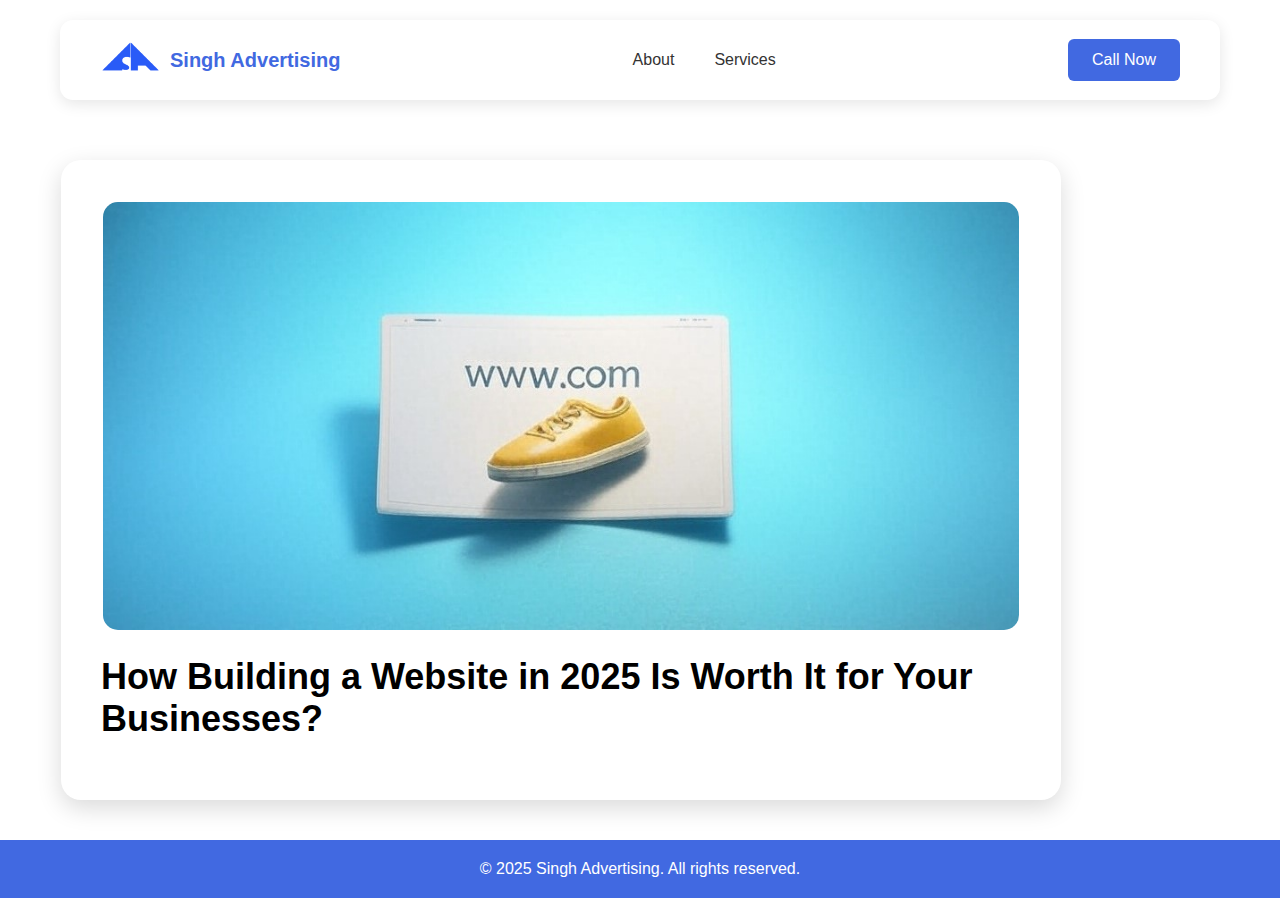
<file: blog.html>
<!DOCTYPE html>
<html lang="en">
<head>
    <meta charset="UTF-8">
    <meta name="viewport" content="width=device-width, initial-scale=1.0">
    <meta name="description" content="Singh Advertising Blog - Learn why building a website in 2025 is essential for your business.">
    <meta name="keywords" content="Singh Advertising, blog, website benefits, business growth, 2025 trends, digital marketing">
    <meta name="author" content="Singh Advertising">
    <meta name="robots" content="index, follow">
    <title>Singh Advertising Blog</title>
    <link rel="icon" type="image/png" href="favicon.png" />
    <style>
        * {
            margin: 0;
            padding: 0;
            box-sizing: border-box;
            font-family: -apple-system, BlinkMacSystemFont, 'Segoe UI', Roboto, Oxygen, Ubuntu, Cantarell, sans-serif;
        }

        body {
           
            background-size: cover;
            background-position: center;
            background-repeat: no-repeat;
            background-attachment: fixed;
            min-height: 100vh;
            position: relative;
            overflow-x: hidden;
        }

        .container {
            max-width: 1200px;
            margin: 0 auto;
            padding: 0 20px;
            position: relative;
        }

        /* Header Styles (White Card) */
        header {
            background-color: white;
            border-radius: 13px;
            box-shadow: 0 4px 15px rgba(0, 0, 0, 0.1);
            padding: 10px 40px;
            margin-top: 20px;
            margin-bottom: 20px;
        }

        nav {
            display: flex;
            justify-content: space-between;
            align-items: center;
            padding: 0;
        }

        .logo-container {
            display: flex;
            align-items: center;
            gap: 10px;
            text-decoration: none;
        }

        .logo-text {
            font-size: 20px;
            font-weight: bold;
            color: #4169E1;
        }

        .logo-image {
            width: 60px;
            height: 60px;
            object-fit: contain;
        }

        .nav-links {
            display: flex;
            gap: 40px;
        }

        .nav-links a {
            text-decoration: none;
            color: #333;
            font-weight: 500;
        }

        .cta-button {
            background: #4169E1;
            color: white;
            padding: 12px 24px;
            border-radius: 6px;
            text-decoration: none;
            font-weight: 500;
            transition: background 0.3s;
        }

        .cta-button:hover {
            background: hsl(224, 57%, 45%);
        }

        
.blog-content {
    padding: 40px 0;
    display: flex;
    justify-content: flex-start;
    align-items: center;
    min-height: calc(100vh - 200px);
}

.blog-post-container {
    background-color: white;
    padding: 40px;
    margin-bottom: 20px;
    margin-top: 60px;
    border-radius: 20px;
    box-shadow: 0 8px 25px rgba(0, 0, 0, 0.15);
    max-width: 1000px;
    width: 100%;
    margin: 0;
    position: relative;
    z-index: 1;
    margin-left: 1px;
}

.blog-post {
    text-align: left;
    margin: 0;
}

.blog-post h2 {
    font-size: 36px;
    font-weight: 800;
    color: #000;
    margin-bottom: 20px;
}

.blog-post p {
    font-size: 18px;
    color: #666;
    line-height: 1.8;
}

.blog-link {
    display: block;
    margin: 0 auto 20px;
    max-width: 100%;
    border: 2px solid #ffffff;
    border-radius: 20px;
}

.blog-link img {
    width: 100%;
    height: auto;
    max-height: 85vh;
    border-radius: 15px;
    object-fit: contain;
}


.footer-services {
    width: 100%;
    margin-top: auto;
}

footer {
    background-color: #4169E1;
    color: rgb(255, 255, 255);
    text-align: center;
    padding: 20px 0;
    width: 100%;
}

        /* Media Queries */
        @media (max-width: 768px) {
            header {
                padding: 10px 10px;
                margin-bottom: 15px;
            }
            .logo-image {
                height: 65px;
                width: 65px;
            }
            .logo-text {
                scale: 0.9;
                padding-left: 0;
                display: inline;
                width: 100px;
            }
            .nav-links {
                display: none;
            }
            .blog-content {
                padding: 60px 0;
                min-height: calc(100vh - 120px);
            }
            .blog-post-container {
                padding: 20px;
                width: 85%;
                border-radius: 10px;
                box-shadow: 0 4px 15px rgba(0, 0, 0, 0.1);
            }
            .blog-post h2 {
                font-size: 28px;
            }
            .blog-post p {
                font-size: 16px;
            }
            .blog-link {
                max-width: 80%; /* Adjust for mobile to ensure visibility */
            }
        }
    </style>
</head>
<body>
    <div class="container">
        <header>
            <nav>
                <a href="index.html" class="logo-container">
                    <img src="logo.png" alt="Singh Advertising Logo" class="logo-image">
                    <span class="logo-text">Singh Advertising</span>
                </a>
                <div class="nav-links">
                    <a href="index.html#about">About</a>
                    <a href="index.html#services">Services</a>
                </div>
                <a href="tel:+91-9822242222" class="cta-button">Call Now</a>
            </nav>
        </header>
        
        <div class="blog-content">
           
            <div class="blog-post-container">
                <div class="blog-post">
                    <a href="blog/how-building-a-website-in-2025-is-worth-it-for-your-businesses" class="blog-link">
                        <img src="blog-image1.jpg" alt="Blog Post: How Building a Website in 2025 Is Worth It for Your Businesses?" title="Click to read the blog">
                    </a>
                    <h2>How Building a Website in 2025 Is Worth It for Your Businesses?</h2>
                   
                </div>
            </div>
            <!-- Add more blog posts here as needed -->
        </div>
    </div>
    <div class="footer-services">
        
            <footer>
                <p>© 2025 Singh Advertising. All rights reserved.</p>
            </footer>
           
        </div>
</body>
</html>
</file>
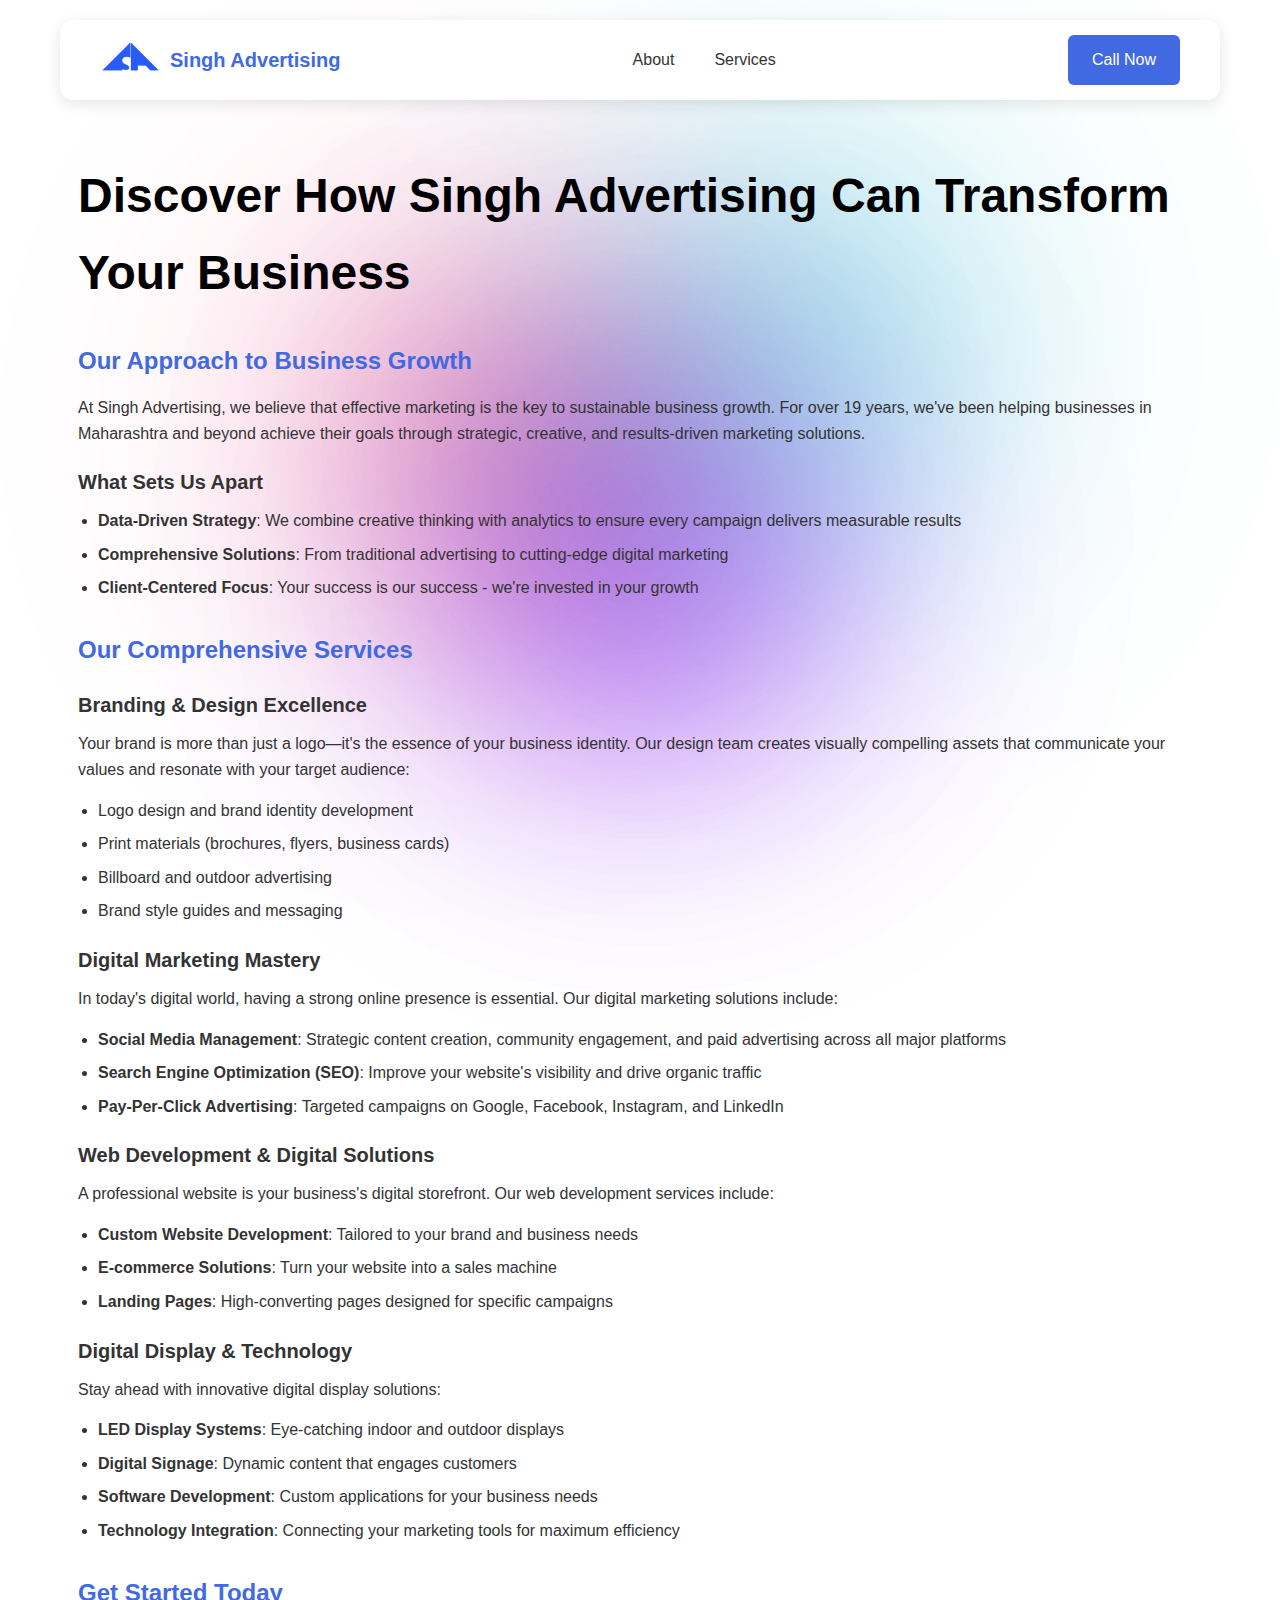
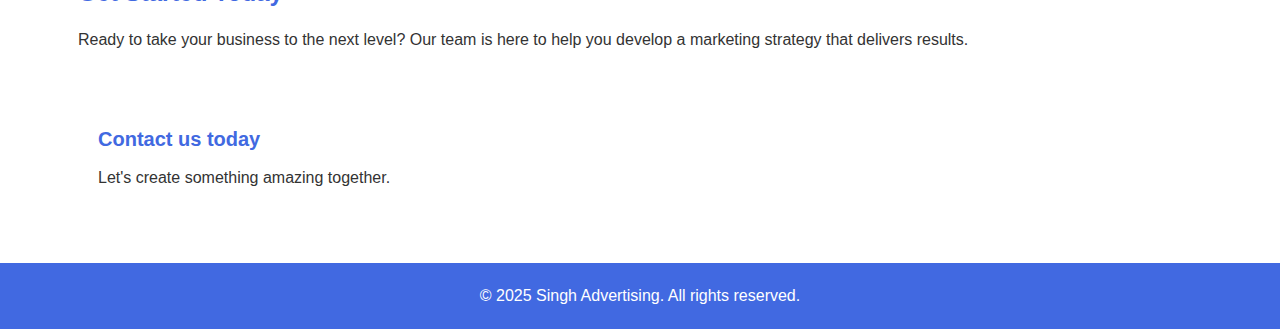
<file: learn-more.html>
<!DOCTYPE html>
<html lang="en">
<head>
    <meta charset="UTF-8">
    <meta name="viewport" content="width=device-width, initial-scale=1.0">
    <meta name="description" content="Singh Advertising - Comprehensive marketing services to transform your business">
    <meta name="keywords" content="Singh Advertising, marketing, branding, digital marketing, web development, Maharashtra">
    <meta name="author" content="Singh Advertising">
    <meta name="robots" content="index, follow">
    <title>Singh Advertising - Our Services</title>
    <link rel="icon" type="image/png" href="favicon.png" />
    <style>
        * {
            margin: 0;
            padding: 0;
            box-sizing: border-box;
            font-family: -apple-system, BlinkMacSystemFont, 'Segoe UI', Roboto, Oxygen, Ubuntu, Cantarell, sans-serif;
        }

    body {
        background-image: url('download.png') ; 
        background-size: cover;
        background-position: center;
        background-repeat: no-repeat;
        background-attachment: fixed;
        min-height: 100vh;
        position: relative;
        overflow-x: hidden;
        color: #333;
        line-height: 1.6;
    }

.body.background-image.url {
    opacity: 0.1;
    width: 100%;
    height: 100%;
}
   
    .container {
        max-width: 1200px;
        margin: 0 auto;
        padding: 0 20px;
        position: relative;
    }

    /* Header Styles (White Card) */
    header {
        background-color: white;
        border-radius: 13px;
        box-shadow: 0 4px 15px rgba(0, 0, 0, 0.1);
        padding: 10px 40px;
        margin-top: 20px;
        margin-bottom: 20px;
    }

    nav {
        display: flex;
        justify-content: space-between;
        align-items: center;
        padding: 0;
    }

    .logo-container {
        display: flex;
        align-items: center;
        gap: 10px;
        text-decoration: none;
    }

    .logo-text {
        font-size: 20px;
        font-weight: bold;
        color: #4169E1;
    }

    .logo-image {
        width: 60px;
        height: 60px;
        object-fit: contain;
    }

    .nav-links {
        display: flex;
        gap: 40px;
    }

    .nav-links a {
        text-decoration: none;
        color: #333;
        font-weight: 500;
    }

    .cta-button {
        background: #4169E1;
        color: white;
        padding: 12px 24px;
        border-radius: 6px;
        text-decoration: none;
        font-weight: 500;
        transition: background 0.3s;
    }

    .cta-button:hover {
        background: hsl(224, 57%, 45%);
    }

    /* Main Content Styles */
    .main-content {
        margin-top: 40px;
        
        border-radius: 13px;
        
        padding: 18px;
        margin-bottom: 20px;
        margin-right: 30px;
    }

    .main-content h1 {
        font-family: 'Montserrat', 'Roboto', Arial, sans-serif;
font-weight: 700; /* Bold */
font-size: 48px; /* Adjust to match the size in the screenshot */

color: #000;
margin-bottom: 20px;
        font-family: 'Montserrat', 'Roboto', Arial, sans-serif;
    }

    .main-content h2 {
        font-size: 24px;
        color: #4169E1;
        margin: 30px 0 15px;
    }

    .main-content h3 {
        font-size: 20px;
        color: #333;
        margin: 20px 0 10px;
    }

    .main-content p {
        margin-bottom: 15px;
    }

    .main-content ul {
        margin-left: 20px;
        margin-bottom: 20px;
    }

    .main-content li {
        margin-bottom: 8px;
    }

    .process-list {
        list-style-type: none;
    }

    .process-list li {
        position: relative;
        padding-left: 30px;
        margin-bottom: 15px;
    }

    .process-list li:before {
        content: attr(data-number);
        position: absolute;
        left: 0;
        top: 0;
        width: 22px;
        height: 22px;
        background-color: #4169E1;
        color: white;
        border-radius: 50%;
        display: flex;
        align-items: center;
        justify-content: center;
        font-size: 14px;
        font-weight: bold;
    }

    .contact-info {
    background-color: rgba(255, 255, 255, 0.5); /* Whitish translucent: white with 80% opacity */
    padding: 20px;
    border-radius: 14px;
    margin-top: 30px;
    box-shadow: #000;
}

    .contact-info h3 {
        color: #4169E1;
    }

    .footer-services {
        width: 100%;
        margin-top: auto;
    }

    footer {
        background-color: #4169E1;
        color: rgb(255, 255, 255);
        text-align: center;
        padding: 20px 0;
        width: 100%;
    }

    .background-image {
            position: absolute;
            right: 20px;
           
            top: 50%; /* Center vertically */
            transform: translateY(-50%); /* Adjust to center vertically */
            width: 100%; /* Adjust width as needed */
            height: 100%; /* Maintain aspect ratio */
            z-index: 1; /* Behind the main content */
            object-fit: contain; /* Ensure the image scales properly */

        }

    /* Media Queries */
    @media (max-width: 768px) {
        header, .main-content {
            padding: 20px;
            margin-bottom: 15px;
        }
        .logo-image {
            height: 65px;
            width: 65px;
        }
        .logo-text {
            scale: 0.9;
            padding-left: 0;
            display: inline;
            width: 100px;
        }
        .nav-links {
            display: none;
        }
        .main-content h1 {
            font-size: 28px;
        }
        .main-content h2 {
            font-size: 22px;
        }
    }
</style>
</head>
<body>
    <div class="container">
        <header>
            <nav>
                <a href="index.html" class="logo-container">
                    <img src="logo.png" alt="Singh Advertising Logo" class="logo-image">
                    <span class="logo-text">Singh Advertising</span>
                </a>
                <div class="nav-links">
                    <a href="index.html#about">About</a>
                    <a href="index.html#services">Services</a>
                </div>
                <a href="tel:+91-9822242222" class="cta-button">Call Now</a>
            </nav>
        </header>
        
    <div class="main-content">
        <h1>Discover How Singh Advertising Can Transform Your Business</h1>
        
        <h2>Our Approach to Business Growth</h2>
        <p>At Singh Advertising, we believe that effective marketing is the key to sustainable business growth. 
            For over 19 years, we've been helping businesses in Maharashtra and beyond achieve their goals through strategic, creative, and results-driven marketing solutions.</p>
        
        <h3>What Sets Us Apart</h3>
        <ul>
            <li><strong>Data-Driven Strategy</strong>: We combine creative thinking with analytics to ensure every campaign delivers measurable results</li>
            <li><strong>Comprehensive Solutions</strong>: From traditional advertising to cutting-edge digital marketing</li>
            <li><strong>Client-Centered Focus</strong>: Your success is our success - we're invested in your growth</li>
        </ul>
        
        <h2>Our Comprehensive Services</h2>
        
        <h3>Branding & Design Excellence</h3>
        <p>Your brand is more than just a logo—it's the essence of your business identity. Our design team creates visually compelling 
         assets that communicate your values and resonate with your target audience:</p>
        <ul>
            <li>Logo design and brand identity development</li>
            <li>Print materials (brochures, flyers, business cards)</li>
            
            <li>Billboard and outdoor advertising</li>
            <li>Brand style guides and messaging</li>
        </ul>
        
        <h3>Digital Marketing Mastery</h3>
        <p>In today's digital world, having a strong online presence is essential. Our digital marketing solutions include:</p>
        <ul>
            <li><strong>Social Media Management</strong>: Strategic content creation, community engagement, and paid advertising across all major platforms</li>
            <li><strong>Search Engine Optimization (SEO)</strong>: Improve your website's visibility and drive organic traffic</li>
            <li><strong>Pay-Per-Click Advertising</strong>: Targeted campaigns on Google, Facebook, Instagram, and LinkedIn</li>
           
        </ul>
        
        <h3>Web Development & Digital Solutions</h3>
        <p>A professional website is your business's digital storefront. Our web development services include:</p>
        <ul>
            <li><strong>Custom Website Development</strong>: Tailored to your brand and business needs</li>
            <li><strong>E-commerce Solutions</strong>: Turn your website into a sales machine</li>
            <li><strong>Landing Pages</strong>: High-converting pages designed for specific campaigns</li>
           
        </ul>
        
        <h3>Digital Display & Technology</h3>
        <p>Stay ahead with innovative digital display solutions:</p>
        <ul>
            <li><strong>LED Display Systems</strong>: Eye-catching indoor and outdoor displays</li>
            <li><strong>Digital Signage</strong>: Dynamic content that engages customers</li>
            <li><strong>Software Development</strong>: Custom applications for your business needs</li>
            <li><strong>Technology Integration</strong>: Connecting your marketing tools for maximum efficiency</li>
        </ul>
        
        
        
        <h2>Get Started Today</h2>
        <p>Ready to take your business to the next level? Our team is here to help you develop a marketing strategy that delivers results.</p>
        
        <div class="contact-info">
            <h3>Contact us today
                 </h3>
            
            <p>Let's create something amazing together.</p>
        </div>
   
</div>
</div>
    

<div class="footer-services">
    <footer>
        <p>© 2025 Singh Advertising. All rights reserved.</p>
    </footer>
</div>
</body>
</html>
</file>
